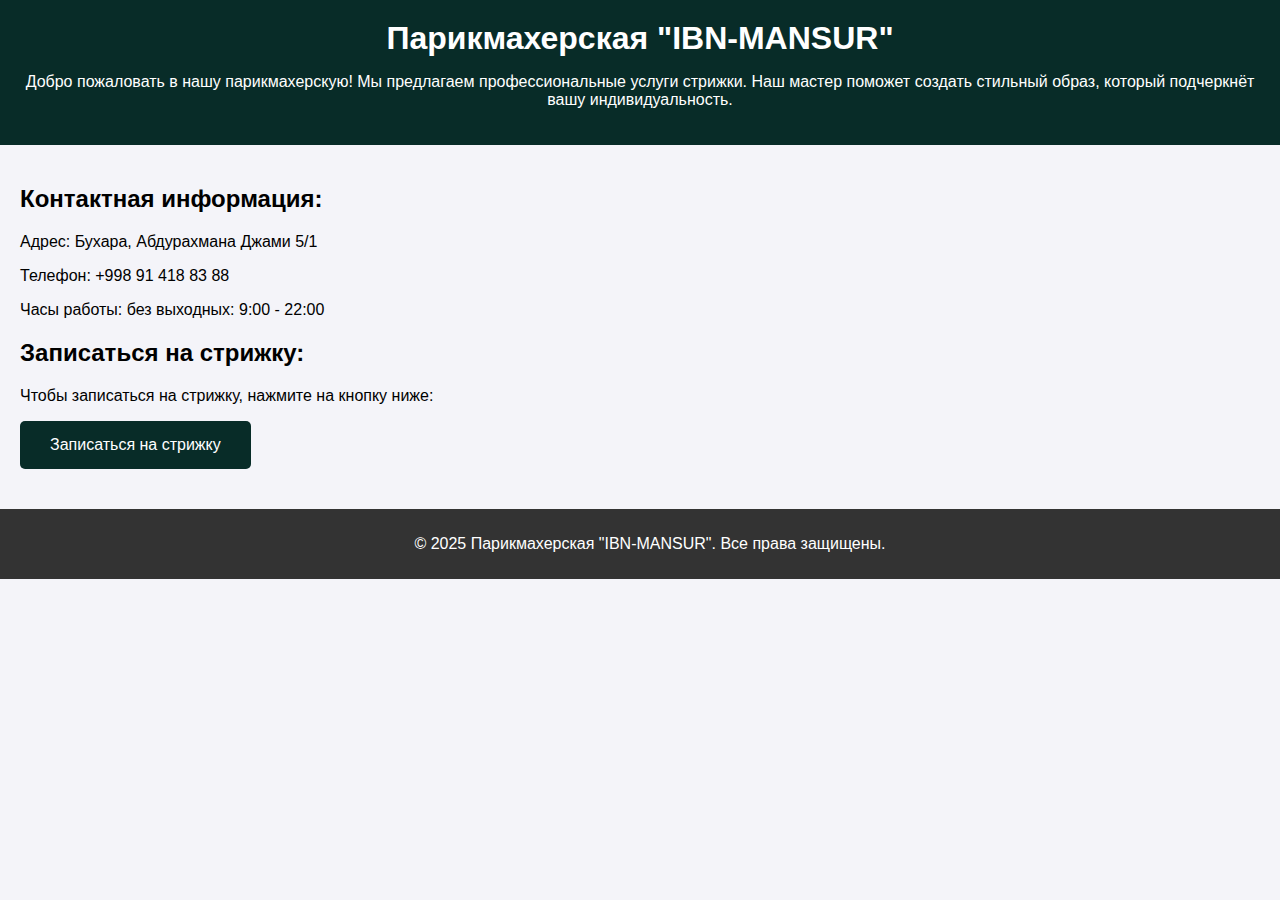
<file: index.html>
<!DOCTYPE html>
<html lang="ru">
<head>
    <meta charset="UTF-8">
    <meta name="viewport" content="width=device-width, initial-scale=1.0">
    <title>Парикмахерская</title>
    <link rel="stylesheet" href="styles.css"> <!-- Подключаем общий CSS файл -->
</head>
<body>
    <header>
        <h1>Парикмахерская "IBN-MANSUR"</h1>
        <p>Добро пожаловать в нашу парикмахерскую! Мы предлагаем профессиональные услуги стрижки. Наш мастер поможет создать стильный образ, который подчеркнёт вашу индивидуальность.</p>
    </header>
    <main>

        <section>
            <h2>Контактная информация:</h2>
            <p>Адрес: Бухара, Абдурахмана Джами 5/1</p>
            <p>Телефон: +998 91 418 83 88</p>
            <p>Часы работы: без выходных: 9:00 - 22:00</p>
        </section>

        <!-- Кнопка для перехода на страницу записи -->
        <section>
            <h2>Записаться на стрижку:</h2>
            <p>Чтобы записаться на стрижку, нажмите на кнопку ниже:</p>
            <a href="info.html" target="_blank">
                <button class="btn-book">Записаться на стрижку</button>
            </a>
        </section>
    </main>

    <footer>
        <p>© 2025 Парикмахерская "IBN-MANSUR". Все права защищены.</p>
    </footer>
</body>
</html>
</file>
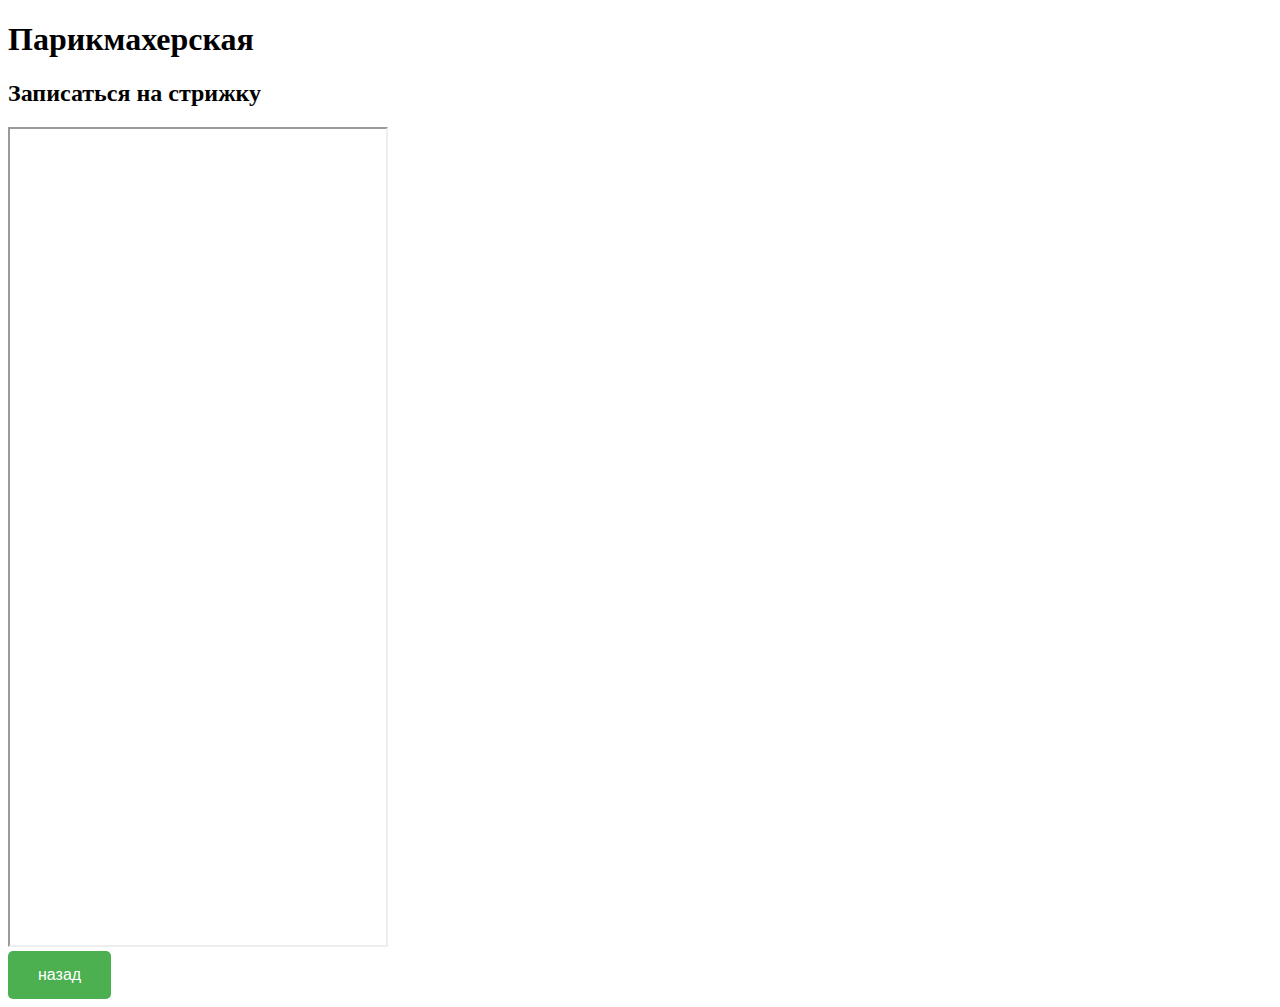
<file: info.html>
<!DOCTYPE html>
<html lang="ru">
<head>
    <meta charset="UTF-8">
    <meta name="viewport" content="width=device-width, initial-scale=1.0">
    <title>Парикмахерская</title>
    <link rel="stylesheet" href="style.css">
</head>
<body>
    <header>
        <h1>Парикмахерская</h1>
    </header>
    <main>
        <h2>Записаться на стрижку</h2>
        <!-- Вставляем форму Google Forms -->
        <iframe src="https://docs.google.com/forms/d/e/1FAIpQLSdHRgKkeN2-PRmDr8TugcqDk-lm1UmLJj1IVvN4Jjj0LCvrCg/viewform?usp=dialog" width="380" height="820"  class="forms1">Загрузка...</iframe>
    </main>
    <a href="index.html" target="_blank">
        <button class="btn-book">назад</button>
    </a>
</body>
</html>
</file>
<file: styles.css>
/* Общий стиль для страницы */
body {
    font-family: Arial, sans-serif;
    margin: 0;
    padding: 0;
    background-color: #f4f4f9;
}

header {
    background-color: #082c28;
    color: white;
    padding: 20px;
    text-align: center;
}

h1 {
    margin: 0;
}

main {
    padding: 20px;
}

section {
    margin-bottom: 20px;
}

ul {
    list-style-type: none;
    padding: 0;
}

ul li {
    background: #e2e2e2;
    margin: 5px 0;
    padding: 10px;
}

/* Стили для кнопки */
.btn-book {
    background-color: #082c28;
    color: white;
    padding: 15px 30px;
    text-align: center;
    text-decoration: none;
    display: inline-block;
    font-size: 16px;
    border: none;
    border-radius: 5px;
    cursor: pointer;
}

.btn-book:hover {
    background-color: #45a049;
}

/* Стили для футера */
footer {
    background-color: #333;
    color: white;
    text-align: center;
    padding: 10px;
    bottom: 0;
    width: 100%;
}
@media (max-width: 768px) {
    
}
</file>
<file: style.css>
.body {
    width: 400px;
    margin: 0;
}
.header {
    width: 400px;
}
.forms1 {
 
        margin: 0;
        padding: 0;
        box-sizing: border-box;
    
}
.btn-book {
    background-color: #4CAF50;
    color: white;
    padding: 15px 30px;
    text-align: center;
    text-decoration: none;
    display: inline-block;
    font-size: 16px;
    border: none;
    border-radius: 5px;
    cursor: pointer;
}
.btn-book:hover {
    background-color: #45a049;
}
</file>
